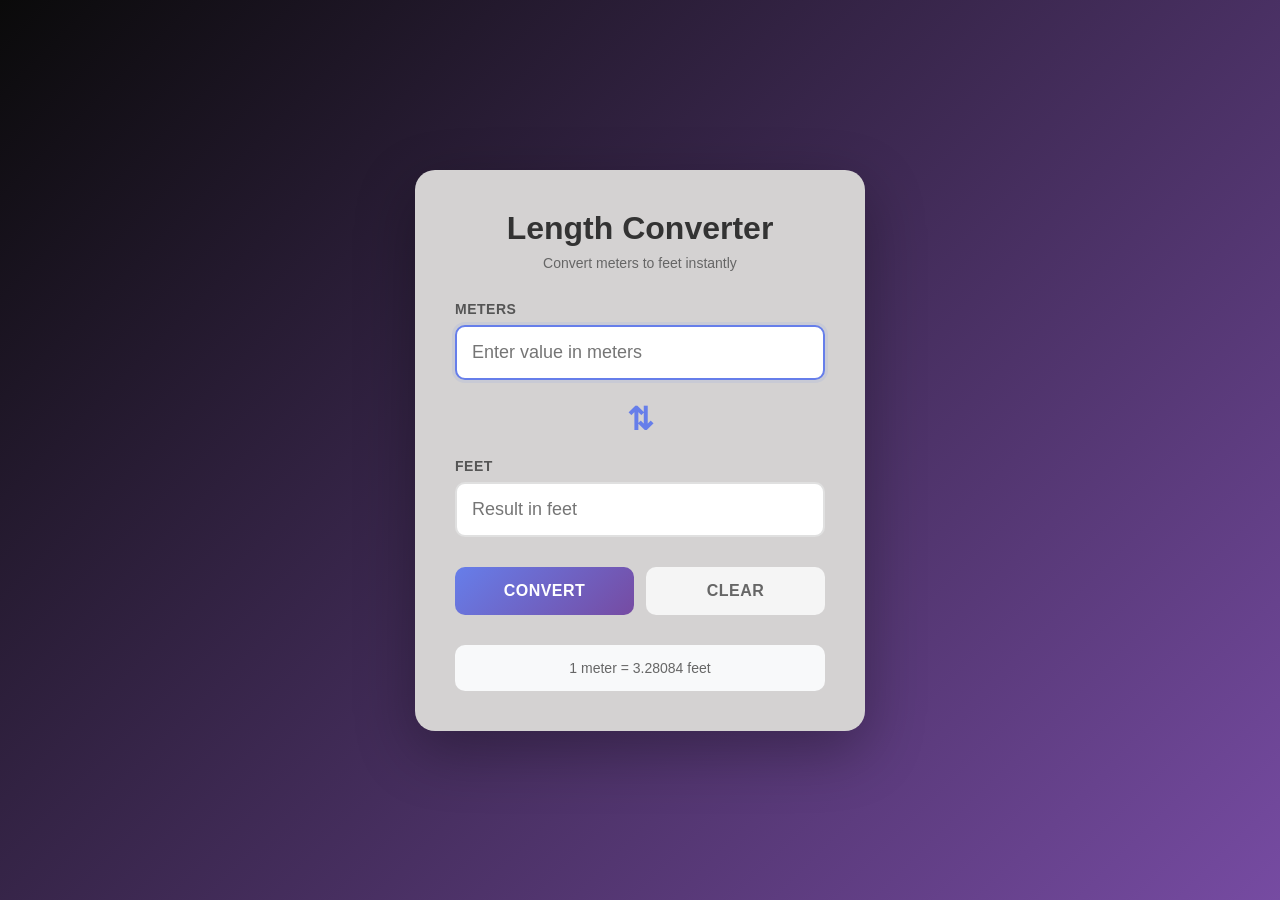
<file: index.html>
<!DOCTYPE html>
<html lang="en">
<head>
    <meta charset="UTF-8">
    <meta name="viewport" content="width=device-width, initial-scale=1.0">
    <title>Meters to Feet Converter</title>
    <link rel="stylesheet" href="./style.css">
</head>
<body>
    <div class="container">
        <div class="converter-card">
            <h1>Length Converter</h1>
            <p class="subtitle">Convert meters to feet instantly</p>
            
            <div class="input-group">
                <label for="meters">Meters</label>
                <input 
                    type="number" 
                    id="meters" 
                    placeholder="Enter value in meters"
                    step="0.01"
                    autocomplete="off"
                >
            </div>
            
            <div class="convert-icon">⇅</div>
            
            <div class="input-group">
                <label for="feet">Feet</label>
                <input 
                    type="number" 
                    id="feet" 
                    placeholder="Result in feet"
                    step="0.01"
                    autocomplete="off"
                >
            </div>
            
            <div class="button-group">
                <button id="convertBtn" class="btn btn-primary">Convert</button>
                <button id="clearBtn" class="btn btn-secondary">Clear</button>
            </div>
            
            <div class="info">
                <p>1 meter = 3.28084 feet</p>
            </div>
        </div>
    </div>
    
    <script src="./script.js"></script>
</body>
</html>
</file>
<file: style.css>
* {
    margin: 0;
    padding: 0;
    box-sizing: border-box;
}

body {
    font-family: 'Segoe UI', Tahoma, Geneva, Verdana, sans-serif;
    background: linear-gradient(135deg, #0a0a0a 0%, #764ba2 100%);
    min-height: 100vh;
    display: flex;
    justify-content: center;
    align-items: center;
    padding: 20px;
}

.container {
    width: 100%;
    max-width: 450px;
}

.converter-card {
    background: rgb(212, 210, 210);
    border-radius: 20px;
    padding: 40px;
    box-shadow: 0 20px 60px rgba(0, 0, 0, 0.3);
    transition: transform 0.3s ease;
}

.converter-card:hover {
    transform: translateY(-5px);
}

h1 {
    color: #333;
    font-size: 32px;
    margin-bottom: 8px;
    text-align: center;
}

.subtitle {
    color: #666;
    text-align: center;
    margin-bottom: 30px;
    font-size: 14px;
}

.input-group {
    margin-bottom: 20px;
}

label {
    display: block;
    color: #555;
    font-weight: 600;
    margin-bottom: 8px;
    font-size: 14px;
    text-transform: uppercase;
    letter-spacing: 0.5px;
}

input[type="number"] {
    width: 100%;
    padding: 15px;
    border: 2px solid #e0e0e0;
    border-radius: 10px;
    font-size: 18px;
    transition: all 0.3s ease;
    outline: none;
}

input[type="number"]:focus {
    border-color: #667eea;
    box-shadow: 0 0 0 3px rgba(102, 126, 234, 0.1);
}

input[type="number"]:hover {
    border-color: #999;
}

.convert-icon {
    text-align: center;
    font-size: 32px;
    color: #667eea;
    margin: 20px 0;
    font-weight: bold;
}

.button-group {
    display: flex;
    gap: 12px;
    margin-top: 30px;
}

.btn {
    flex: 1;
    padding: 15px;
    border: none;
    border-radius: 10px;
    font-size: 16px;
    font-weight: 600;
    cursor: pointer;
    transition: all 0.3s ease;
    text-transform: uppercase;
    letter-spacing: 0.5px;
}

.btn-primary {
    background: linear-gradient(135deg, #667eea 0%, #764ba2 100%);
    color: white;
}

.btn-primary:hover {
    transform: translateY(-2px);
    box-shadow: 0 10px 20px rgba(102, 126, 234, 0.3);
}

.btn-primary:active {
    transform: translateY(0);
}

.btn-secondary {
    background: #f5f5f5;
    color: #666;
}

.btn-secondary:hover {
    background: #e0e0e0;
}

.info {
    margin-top: 30px;
    padding: 15px;
    background: #f8f9fa;
    border-radius: 10px;
    text-align: center;
}

.info p {
    color: #666;
    font-size: 14px;
    margin: 0;
}

/* Remove spinner from number inputs */
input[type="number"]::-webkit-inner-spin-button,
input[type="number"]::-webkit-outer-spin-button {
    -webkit-appearance: none;
    margin: 0;
}

input[type="number"] {
    -moz-appearance: textfield;
}

/* Responsive design */
@media (max-width: 480px) {
    .converter-card {
        padding: 30px 20px;
    }
    
    h1 {
        font-size: 26px;
    }
    
    .button-group {
        flex-direction: column;
    }
}
</file>
